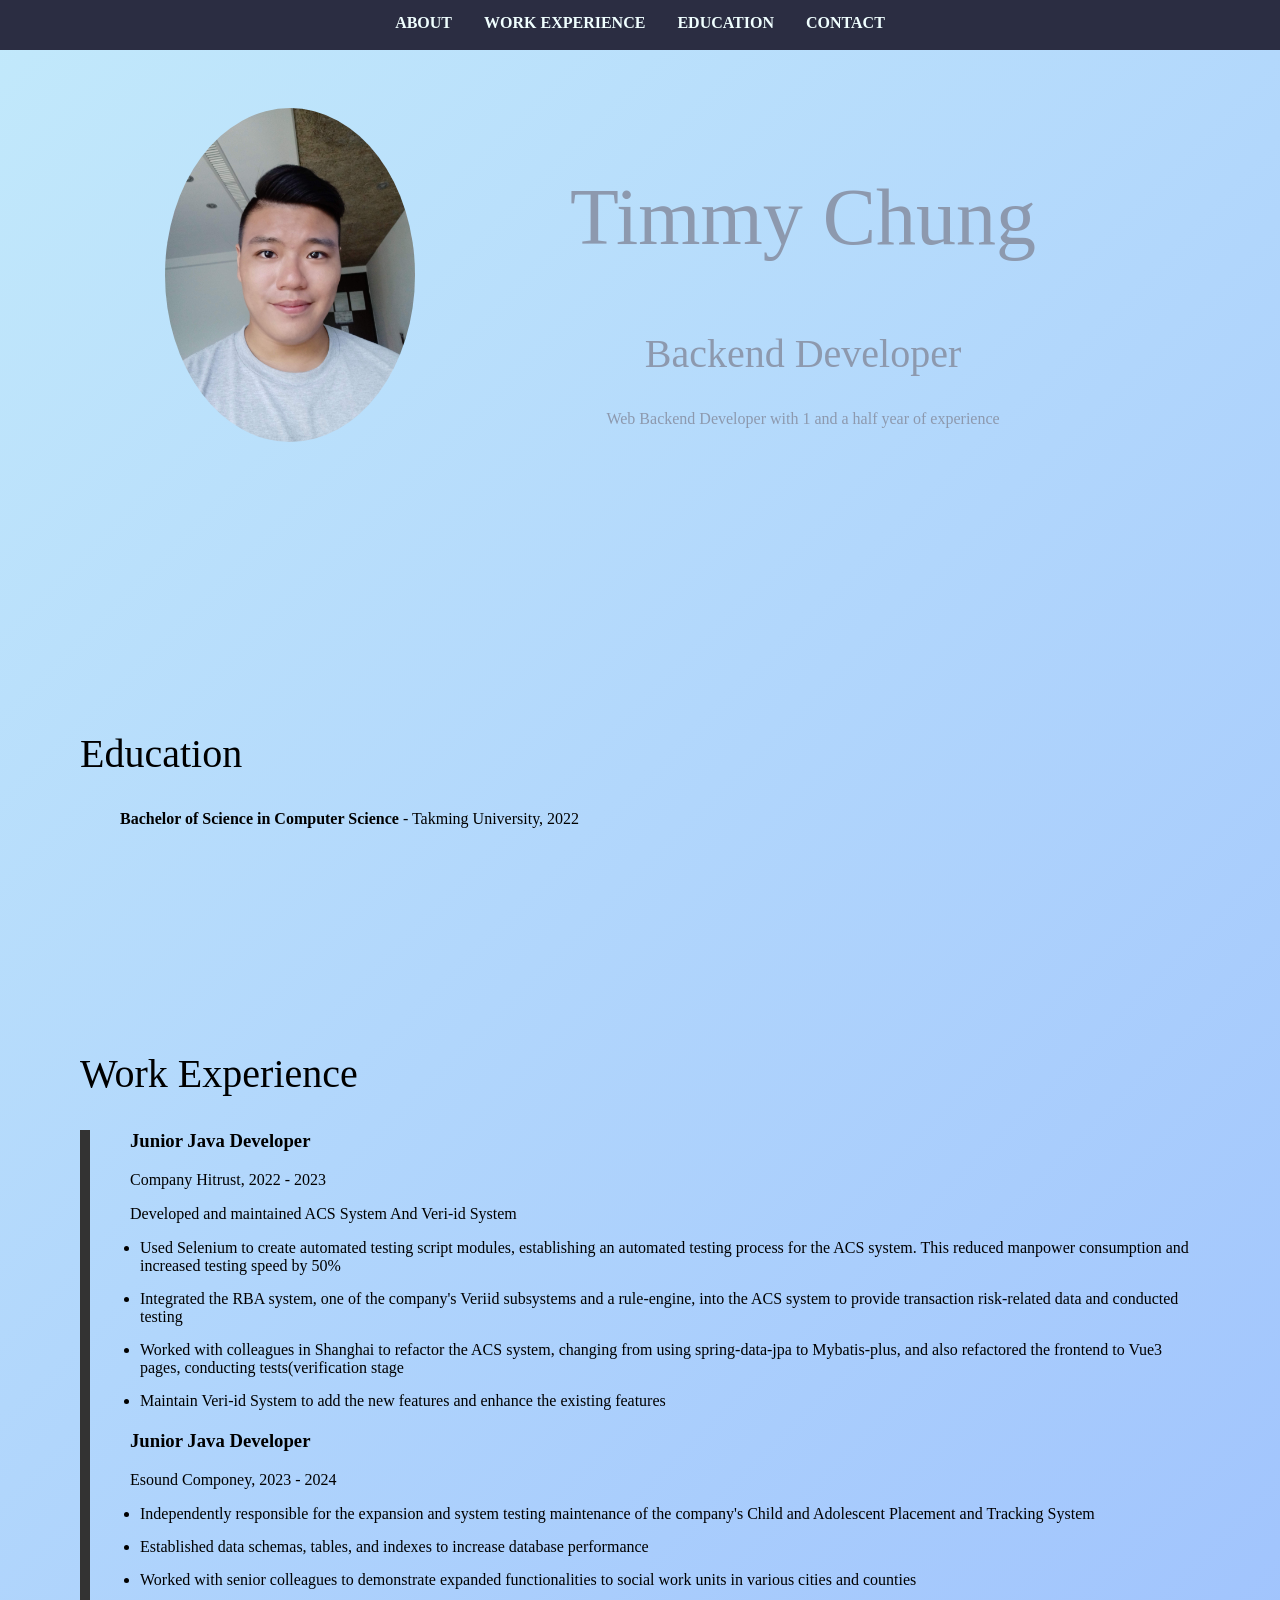
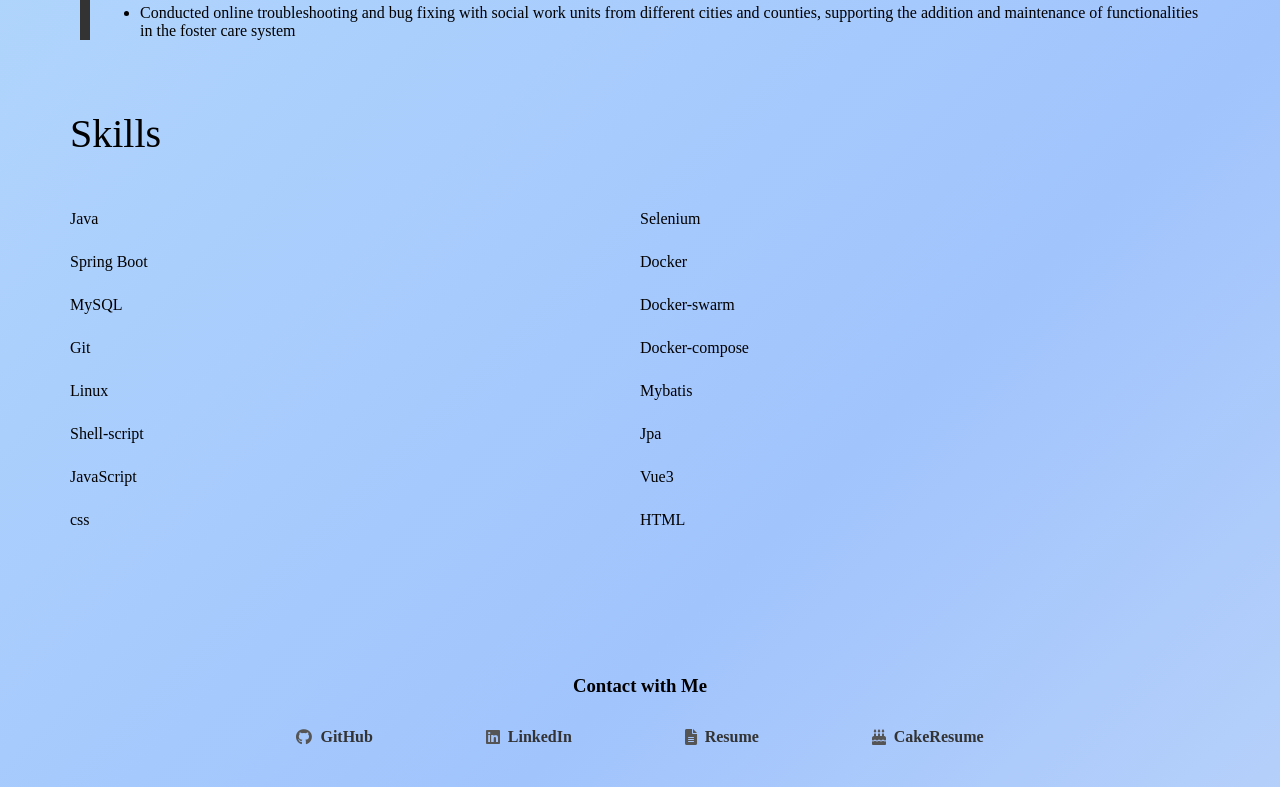
<file: docs/index.html>
<!DOCTYPE html>
<html lang="en">
<head>
    <meta charset="UTF-8">
    <meta name="viewport" content="width=device-width, initial-scale=1.0">
    <link url="https://fonts.googleapis.com/css?family=Caveat|Open+Sans:400,700">
    <link rel="stylesheet" href="https://cdnjs.cloudflare.com/ajax/libs/font-awesome/6.0.0-beta3/css/all.min.css">
    <link rel="stylesheet" type="text/css" href="style.css">
</head>
<body>
    <!-- intro -->
    <header>
        <nav>
            <a href="#">About</a>
            <a href="#">Work Experience</a>
            <a href="#">Education</a>
            <a href="#">Contact</a>
            <div class="content-wrap">
                <img class="profile-img rounded" width="200" height="200" src="profile.jpg" alt="Not Found">
                <div class="col-wide">
                    <h1>Timmy Chung</h1>
                    <h2>Backend Developer</h2>
                    <p>Web Backend Developer with 1 and a half year of experience</p>
                </div>
            </div>
        </nav>
    </header>
    <!-- content -->
    <section>
        <div class="container">
            <div class="education">
                <h2>Education</h2>
                <ul>
                    <li>
                        <strong>Bachelor of Science in Computer Science</strong>
                         - Takming University, 2022</li>
                </ul>
            </div>
            <div class="work-experience">
                <h2>Work Experience</h2>
                <div class="timeline">
                    <div class="timeline-item">
                        <div class="timeline-marker"></div>
                        <div class="timeline-content">
                            <h3>Junior Java Developer</h3>
                            <p>Company Hitrust, 2022 - 2023</p>
                            <p>Developed and maintained ACS System And Veri-id System</p> 
                        </div>
                        <ul>
                            <li>Used Selenium to create automated testing script modules, establishing an automated testing process for the ACS system. This reduced manpower consumption and increased testing speed by 50%</li>
                            <li>Integrated the RBA system, one of the company's Veriid subsystems and a rule-engine, into the ACS system to provide transaction risk-related data and conducted testing</li>
                            <li>Worked with colleagues in Shanghai to refactor the ACS system, changing from using spring-data-jpa to Mybatis-plus, and also refactored the frontend to Vue3 pages, conducting tests(verification stage</li>
                            <li>Maintain Veri-id System to add the new features and enhance the existing features</li>
                        </ul>
                    </div>
                    <div class="timeline-item">
                        <div class="timeline-marker"></div>
                        <div class="timeline-content">
                            <h3>Junior Java Developer</h3>
                            <p>Esound Componey, 2023 - 2024</p>
                        </div>
                        <ul>
                            <li>Independently responsible for the expansion and system testing maintenance of the company's Child and Adolescent Placement and Tracking System</li>
                            <li>Established data schemas, tables, and indexes to increase database performance</li>
                            <li>Worked with senior colleagues to demonstrate expanded functionalities to social work units in various cities and counties</li>
                            <li>Conducted online troubleshooting and bug fixing with social work units from different cities and counties, supporting the addition and maintenance of functionalities in the foster care system</li>
                        </ul>
                    </div>
                </div>
            </div>
        </div>
        <div class="container">
            <div class="skills">
                <h2>Skills</h2>
                <div class="skills-row">
                    <ul>
                        <li>Java</li>
                        <li>Spring Boot</li>
                        <li>MySQL</li>
                        <li>Git</li>
                        <li>Linux</li>
                        <li>Shell-script</li>
                        <li>JavaScript</li>
                        <li>css</li>
                    </ul>
                    <ul>
                        <li>Selenium</li>
                        <li>Docker</li>
                        <li>Docker-swarm</li>
                        <li>Docker-compose</li>
                        <li>Mybatis</li>
                        <li>Jpa</li>
                        <li>Vue3</li>
                        <li>HTML</li>
                    </ul>
                </div>
            </div>
        </div>
    </section>
    <footer>
        <!-- contact info -->
        <div class="contact-section">
            <h3>Contact with Me</h3>
            <ul>
                <li><a href="https://github.com/yaiiow159" target="_blank"><i class="fab fa-github"></i> GitHub</a></li>
                <li><a href="https://www.linkedin.com/in/timmy-chung-46a132289/" target="_blank"><i class="fab fa-linkedin"></i> LinkedIn</a></li>
                <li><a href="https://www.cakeresume.com/pdf/s--AJ03S-tAVP-opgrYf8T8cg--/D9XpN.pdf" target="_blank"><i class="fas fa-file-alt"></i> Resume</a></li>
                <li><a href="" target="_blank"><i class="fas fa-birthday-cake"></i> CakeResume</a></li>
            </ul>
        </div>
    </footer>
    
</body>
</html>
</file>
<file: docs/style.css>
@keyframes gradientBackground {
        0% {
        background-position: 0% 50%;
        }
        50% {
        background-position: 100% 50%;
        }
        100% {
        background-position: 0% 50%;
        }
    }
    
    body {
        font-family: 'Open Sans' 'sans-serif';
        font-size: 16px;
        margin: 0;
        height: 100vh;
        margin: 0;
        animation: gradientBackground 15s ease infinite;
        background: linear-gradient(-45deg, #fdeff9, #ecf0f1, #a1c4fd, #c2e9fb);
        background-size: 400% 400%;
    }

    h1, h2 {
        font-family: 'caveat',cursive;
        font-weight: 400;
    }

    h1 {
        font-size: 80px;
    }

    h2 {
        font-size: 40px;
        margin-top: 0;
    }

    h3 {
        margin-top: 0;
    }

    .education ul li {
        list-style-type: none;
    }

    ul li {
        margin: 15px 0;
    }

    nav {
        text-align: center;
        position: absolute;
        top: 0;
        width: 100%;
        border-color: white;
    }

    nav a {
        display: inline-block;
        margin: 5px;
        text-decoration: none;
        font-weight: 700;
        font-size: 11px;
        text-transform: uppercase;
        color: #2b2d42;
    }

    @media (min-width: 440px) {
        nav a {
            margin: 14px;
            font-size: 16px;
        }
    }

    header a {
        color: azure
    }

    header a :hover {
        transition: all;
        color: #8d99ae;
    }

    header {
        position: relative;
        padding-top: 50px;
        text-align: center;
        background-color: #2b2d42;
        color: #8d99ae;
    }

    section {
        position: relative;
        padding: 50px;
        margin-top: 550px;
    }

    @media (min-width: 440px) {
        section {
            margin-top: 600px;
        }
    }


    .content-wrap {
        display: flex;
        align-items: center;
        flex-direction: column;
        margin: 0 auto;
        padding: 60px 50px;
        max-width: 950px;
        overflow: hidden;
    }

    @media (min-width: 935px) {
        .col-wide {
            margin-left: 155px;
        }
    }

    @media (min-width: 935px) {
        .content-wrap {
            flex-direction: row;
        }
    }

    .profile-img {
        width: 150px;
        height: 150px;
    }

    .rounded {
        border-radius: 50%;
    }

    @media (min-width: 440px) {
        .profile-img {
            width: 200px;
            height: 200px;
        }
    }

    @media (min-width: 935px) {
        .profile-img {
            width: 250px;
            height: 250%;
        }
    }

    .container {
        display: flex;
        flex-wrap: wrap;
        flex-direction: column;
        justify-content: space-around;
        padding: 20px;
    }

    .education, .work-experience {
        flex: 1 1 300px;  
        margin: 10px;
    }

    .timeline {
        position: relative;
        padding-left: 20px;
        list-style: none;
    }

    .timeline-item {
        margin-bottom: 20px;
    }

    .timeline-marker {
        position: absolute;
        top: 0;
        bottom: 0;
        left: 0;
        width: 10px;
        background-color: #333;
    }

    .timeline-content {
        padding-left: 30px;
    }

    @media (max-width: 600px) {
        .container {
            flex-direction: column;
        }
    }

    .skills-row {
        display: flex; /* 设置flex布局使元素并排 */
        justify-content: space-between; /* 使两个列表之间有一些间隙 */
    }
    
    .skills ul {
        list-style-type: none; /* 去掉列表前的默认符号 */
        padding: 0;
        margin: 0;
        width: 50%; /* 每个列表宽度为父容器的50% */
    }
    
    .skills li {
        padding: 5px 0; /* 增加垂直填充 */
    }

    .contact-section {
        padding: 20px;
        border-radius: 8px;
        max-width: 800px; /* 可以根据需要调整宽度 */
        margin: auto;
        display: flex; /* 启用Flexbox */
        justify-content: center; /* 水平居中所有项目 */
        align-items: center; /* 垂直居中所有项目 */
        flex-wrap: wrap; /* 允许项目在必要时换行 */
    }
    
    .contact-section h3 {
        flex-basis: 100%; /* 确保标题占据全宽 */
        text-align: center;
        margin-bottom: 10px; /* 为标题和链接组添加间隔 */
    }
    
    .contact-section ul {
        list-style-type: none;
        padding: 0;
        display: flex; /* 同样启用Flexbox */
        justify-content: space-around; /* 在项目间均匀分布空间 */
        width: 100%; /* 使ul占据全部可用宽度 */
    }
    
    .contact-section li {
        margin: 5px;
    }
    
    .contact-section a {
        text-decoration: none;
        color: #333;
        font-weight: bold;
        display: flex; /* 让链接内的图标和文本也使用Flexbox */
        align-items: center; /* 垂直居中图标和文本 */
    }
    
    .contact-section i {
        margin-right: 8px;
        color: #555;
    }
    
    .contact-section a:hover {
        color: #007bff; /* 或选择其他醒目颜色 */
    }
</file>
